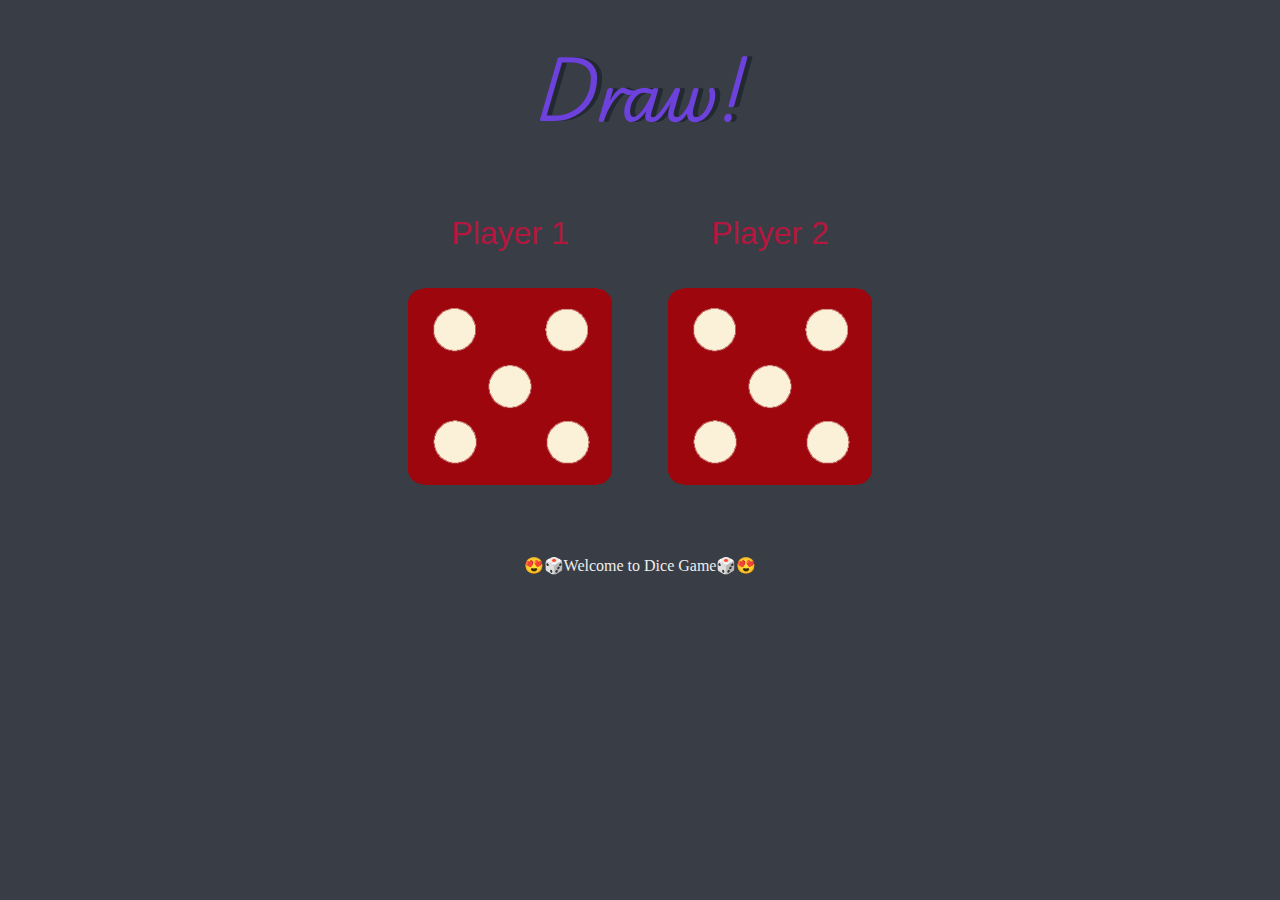
<file: dice game/index.html>
<!DOCTYPE html>
<html lang="en">
<head>
    <meta charset="UTF-8">
    <meta name="viewport" content="width=device-width, initial-scale=1.0">
    <title>Dice Game</title>
    <link href="https://fonts.googleapis.com/css2?family=Playwrite+AU+NSW:wght@100..400&display=swap" rel="stylesheet">
    <link rel="stylesheet" href="dice.css">

</head>
<body>
    <div class="container">
        <h1>Refresh Me</h1>
  
        <div class="dice">
          <p>Player 1</p>
          <img class="img1" src="images/dice6.png" alt="diceImage" />
        </div>
  
        <div class="dice">
          <p>Player 2</p>
          <img class="img2" src="images/dice6.png" alt="diceImage" />
        </div>
      </div>
  
      <script src="dice.js" charset="utf-8"></script>
    </body>
  
    <footer>😍🎲Welcome to Dice Game🎲😍</footer>
  </html>
  
</body>
</html>
</file>
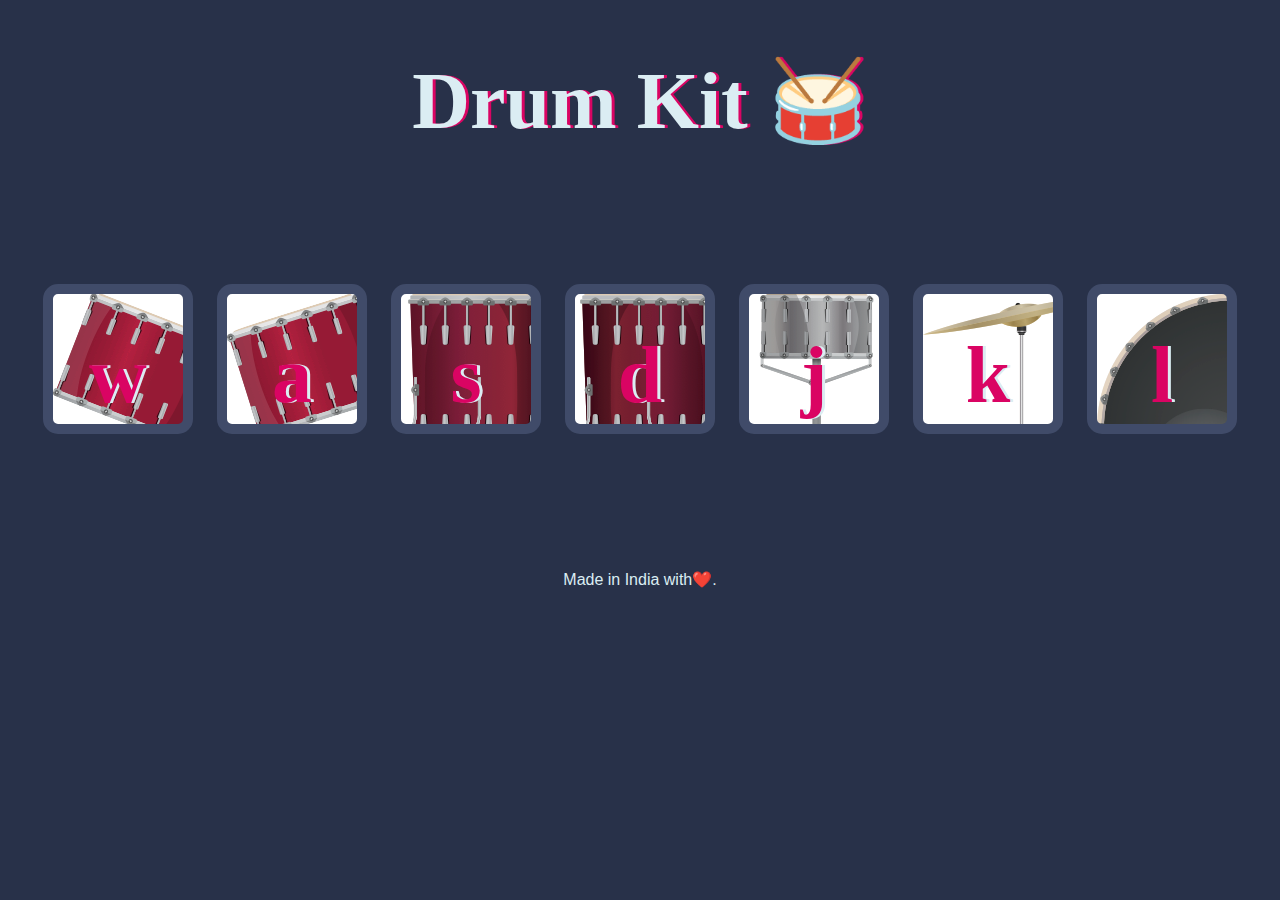
<file: drums/index.html>
<!DOCTYPE html>
<html lang="en">
<head>
    <meta charset="UTF-8">
    <meta name="viewport" content="width=device-width, initial-scale=1.0">
    <title>Drums Game</title>
    <link rel="stylesheet" href="drums.css">
</head>
<body>
    <h1 id="title">Drum Kit 🥁</h1>
    <div class="set">
      <button class="w drum">w</button>
      <button class="a drum">a</button>
      <button class="s drum">s</button>
      <button class="d drum">d</button>
      <button class="j drum">j</button>
      <button class="k drum">k</button>
      <button class="l drum">l</button>
    </div>

    <script src="drums.js" charset="utf-8"></script>

    <footer>Made in India with❤️.</footer>
</body>
</html>
</file>
<file: dice game/dice.css>
.container {
    width: 70%;
    margin: auto;
    text-align: center;
  }
  
  .dice {
    text-align: center;
    display: inline-block;
  
  }
  
  body {
    background-color: #393E46;
  }
  
  h1 {
    margin: 30px;
    font-family: "Playwrite AU NSW", cursive;
    text-shadow: 5px 0 #232931;
    font-size: 4rem;
    color: #6d41db;
  }
  
  p {
    font-size: 2rem;
    color: #e6073bbc;
    font-family:'Gill Sans', 'Gill Sans MT', Calibri, 'Trebuchet MS', sans-serif;
  }
  
  img {
    width: 80%;
  }
  
  footer {
    margin-top: 5%;
    color: #EEEEEE;
    text-align: center;
    font-family: 'Indie Flower', cursive;
  
  }
</file>
<file: drums/drums.css>
body {
    text-align: center;
    background-color: #283149;
  }
  
  h1 {
    font-size: 5rem;
    color: #DBEDF3;
    font-family: "Arvo", cursive;
    text-shadow: 3px 0 #DA0463;
  
  }
  
  footer {
    color: #DBEDF3;
    font-family: sans-serif;
  }
  
  .w {
    background-image: url("images/tom1.png");
  }
  
  .a {
    background-image: url("images/tom2.png");
  }
  
  .s {
    background-image: url("images/tom3.png");
  }
  
  .d {
    background-image: url("images/tom4.png");
  }
  
  .j {
    background-image: url("images/snare.png");
  }
  
  .k {
    background-image: url("images/crash.png");
  }
  
  .l {
    background-image: url("images/kick.png");
  }
  
  .set {
    margin: 10% auto;
  }
  
  .pressed {
    box-shadow: 0 3px 4px 0 #DBEDF3;
    opacity: 0.5;
  }
  
  .red {
    color: red;
  }
  
  .drum {
    outline: none;
    border: 10px solid #404B69;
    font-size: 5rem;
    font-family: 'Arvo', cursive;
    line-height: 2;
    font-weight: 900;
    color: #DA0463;
    text-shadow: 3px 0 #DBEDF3;
    border-radius: 15px;
    display: inline-block;
    width: 150px;
    height: 150px;
    text-align: center;
    margin: 10px;
    background-color: white;
  }
</file>
